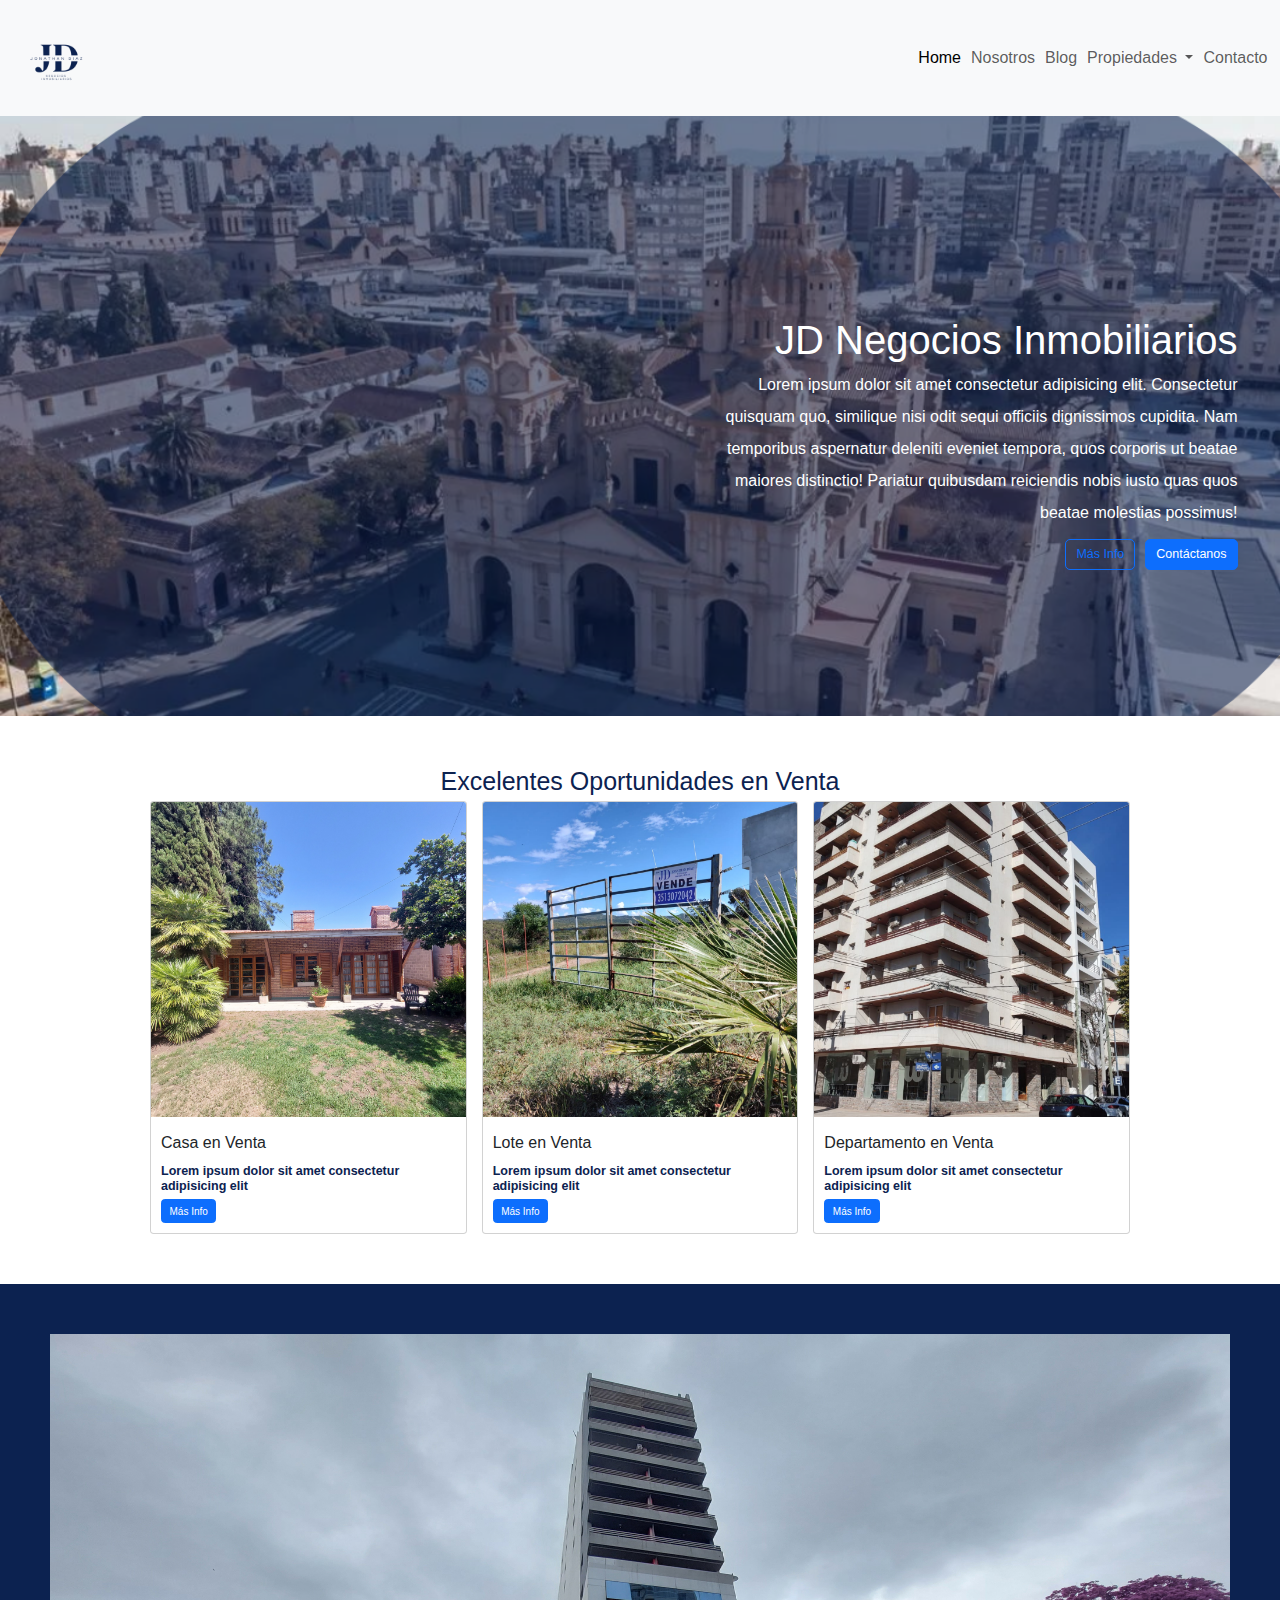
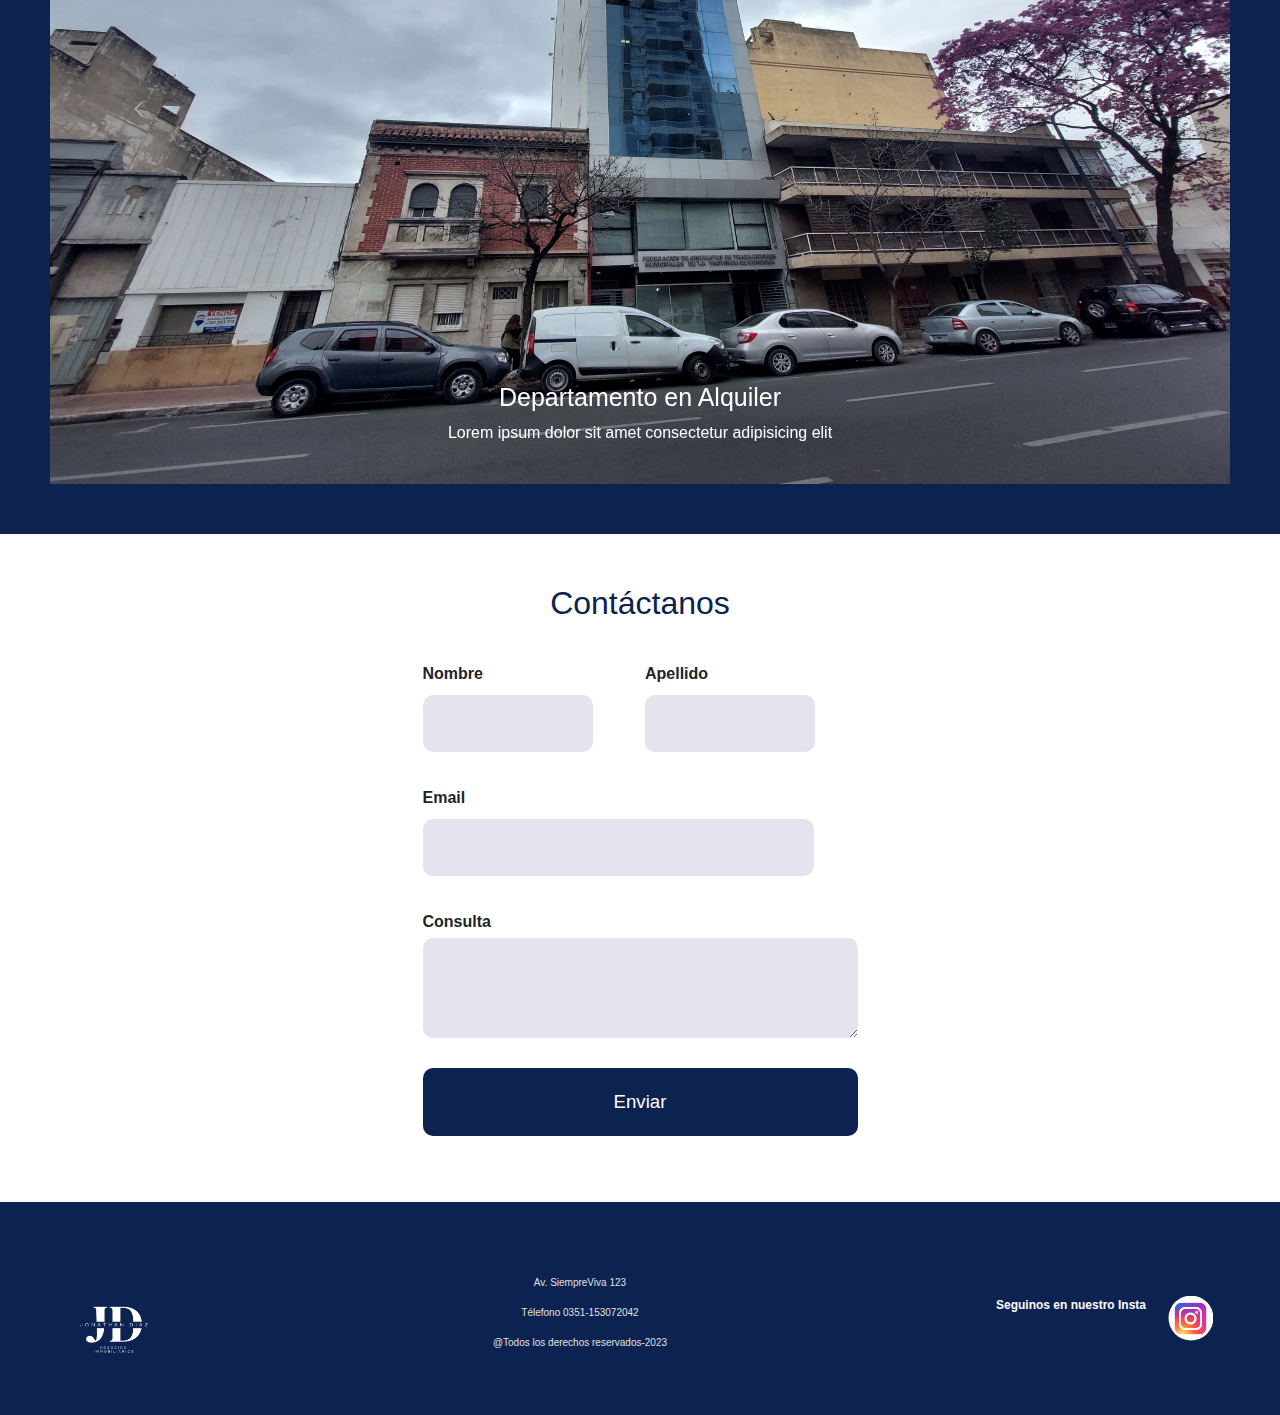
<file: index.html>
<html lang="en">
<head>
    <meta charset="UTF-8">
    <meta name="viewport" content="width=device-width, initial-scale=1.0">
    <title>JD Negocios Inmobiliarios</title>
    <link rel="shortcut icon" type="image/x-icon" href="img/favicon.ico">
    <link rel="stylesheet" href="https://cdn.jsdelivr.net/npm/bootstrap@5.2.3/dist/css/bootstrap.min.css">
    <link rel="stylesheet" href="style.css">
</head>
<body>
    <nav class="navbar sticky-top navbar-expand-lg navbar-light bg-light">
        <div class="container-fluid">
            <a class="navbar-brand" href="#">
                <img src="img/Logo.png" alt="Logo" width="100" height="" class="d-inline-block align-text-top">
            </a>
            <button class="navbar-toggler" type="button" data-bs-toggle="collapse" data-bs-target="#navbarNavDropdown" aria-controls="navbarNavDropdown" aria-expanded="false" aria-label="Toggle navigation">
            <span class="navbar-toggler-icon"></span>
            </button>
            <div class="collapse navbar-collapse justify-content-end" id="navbarNavDropdown">
            <ul class="navbar-nav">
            <li class="nav-item">
                <a class="nav-link active" aria-current="page" href="#">Home</a>
            </li>
            <li class="nav-item">
                <a class="nav-link" href="#">Nosotros</a>
            </li>
                <li class="nav-item">
                <a class="nav-link" href="blog.html">Blog</a>
            </li>
            <li class="nav-item dropdown">
                <a class="nav-link dropdown-toggle" href="#" id="navbarDropdownMenuLink" role="button" data-bs-toggle="dropdown" aria-expanded="false">
                    Propiedades
                </a>
                <ul class="dropdown-menu" aria-labelledby="navbarDropdownMenuLink">
                    <li><a class="dropdown-item" href="#ventas">Venta</a></li>
                    <li><a class="dropdown-item" href="#alquiler">Alquiler</a></li>
                    <li><a class="dropdown-item" href="#">Tasaciones</a></li>
                </ul>
            </li>
        </li>
        <li class="nav-item">
        <a class="nav-link" href="#Contáctanos">Contacto</a>
    </li>
            </ul>
            </div>
        </div>
    </nav>
    <header class="header"> 
        <div class="row">
            <div class="col-6"></div>
            <div class="contenedor_header col align-self-end ">
                <h2>JD Negocios Inmobiliarios</h2>
                <p>Lorem ipsum dolor sit amet consectetur adipisicing elit. Consectetur quisquam quo, similique nisi odit sequi officiis dignissimos cupidita. Nam temporibus aspernatur deleniti eveniet tempora, quos corporis ut beatae maiores distinctio! Pariatur quibusdam reiciendis nobis iusto quas quos beatae molestias possimus!</p>
            </div>
            <div class="contenedor_boton d-grid gap-2 d-md-flex justify-content-md-end">
                <button class="btn btn-outline-primary me-md-2 btn-lg" type="button">Más Info</button>
                <button class="btn btn-primary btn-lg" type="button">Contáctanos</button>
            </div>
        </div>
    </header>

    <main>
        <div class="titulo_propiedades">
            <h4 id="ventas">Excelentes Oportunidades en Venta</h4>
        </div>
        <div class="row contenedor_card">
            <div class="col-sm-4">
                <div class="card">
                    <img src="img/Casa.png" class="card-img-top" alt="Casa">
                    <div class="card-body">
                        <p class="card-title">Casa en Venta</p>
                        <h5 class="card-text">Lorem ipsum dolor sit amet consectetur adipisicing elit</h5>
                        <a href="#" class="btn btn-primary">Más Info</a>
                    </div>
                </div>
            </div>
            <div class="col-sm-4">
                <div class="card">
                    <img src="img/Lote.png" class="card-img-top" alt="Lote">
                    <div class="card-body">
                        <p class="card-title">Lote en Venta</p>
                        <h5 class="card-text">Lorem ipsum dolor sit amet consectetur adipisicing elit</h5>
                        <a href="#" class="btn btn-primary">Más Info</a>
                    </div>
                </div>
            </div>
            <div class="col-sm-4">
                <div class="card">
                    <img src="img/Depto.png" class="card-img-top" alt="Depto">
                    <div class="card-body">
                        <p class="card-title">Departamento en Venta</p>
                        <h5 class="card-text">Lorem ipsum dolor sit amet consectetur adipisicing elit</h5>
                        <a href="#" class="btn btn-primary">Más Info</a>
                    </div>
                </div>
            </div>
        </div>

        <div class="carouselDiseno" id="alquiler">
        <div id="carouselExampleFade" class="carousel slide carousel-fade" data-bs-ride="carousel">
            <div class="carousel-inner">
                <div class="carousel-item active">
                    <img src="img/depto alquiler.jpg" class="d-block w-100" height="750" alt="...">
                    <div class="carousel-caption d-none d-md-block">
                        <h4>Departamento en Alquiler</h4>
                        <p>Lorem ipsum dolor sit amet consectetur adipisicing elit</p>
                    </div>
                </div>
                <div class="carousel-item">
                    <img src="img/Casa alquiler.jpeg" class="d-block w-100" height="750" alt="...">
                    <div class="carousel-caption d-none d-md-block">
                        <h4>Casa en Alquiler</h4>
                        <p>Lorem ipsum dolor sit amet consectetur adipisicing elit</p>
                    </div>
                </div>
                <div class="carousel-item">
                    <img src="img/local alquiler.jpg" class="d-block w-100" height="750" alt="...">
                    <div class="carousel-caption d-none d-md-block">
                        <h4>Local en Alquiler</h4>
                        <p>Lorem ipsum dolor sit amet consectetur adipisicing elit</p>
                    </div>
                </div>
                </div>
            <button class="carousel-control-prev" type="button" data-bs-target="#carouselExampleFade" data-bs-slide="prev">
                <span class="carousel-control-prev-icon" aria-hidden="true"></span>
                <span class="visually-hidden">Previous</span>
            </button>
            <button class="carousel-control-next" type="button" data-bs-target="#carouselExampleFade" data-bs-slide="next">
                <span class="carousel-control-next-icon" aria-hidden="true"></span>
                <span class="visually-hidden">Next</span>
            </button>
        </div>
    </div>

    <div class="container">
        <h3 id="Contáctanos">Contáctanos</h3>
        <form action="" method="">
            <div class="section-inputs">
                <label for="name">
                    <span>Nombre</span>
                    <input id="name" name="name" />
                </label>
                <label for="username">
                    <span>Apellido</span>
                    <input id="username" name="username" />
                </label>
            </div>
            <label for="email">
                <span>Email</span>
                <input id="email" name="email" />
            </label>
            <div class="form-floating">
                <span>Consulta</span>
                <textarea class="form-control text" placeholder="Dejanos su consulta" id="floatingTextarea2" style="height: 100px" ></textarea>
                <label for="floatingTextarea2"></label>
            </div>
            <button type="submit" class="submit-btn">Enviar</button>
        </form>
    </div>

    </main>

    <footer class="footer">
        <div class="contenedor">
            <div class="barra">
                <a href="index.html" class="logo">
                    <img src="img/Logo blanco.png" alt="Logo" width="100" height="" class="d-inline-block align-text-top">
                </a>
                <div>
                <p class="parrafo-logo centrar-texto">Av. SiempreViva 123</p>
                <p class="parrafo-logo centrar-texto">Télefono 0351-153072042</p>
                <p class="parrafo-logo centrar-texto">@Todos los derechos reservados-2023</p>
                </div>
                <nav class="navegacion">
                    <p class="parrafo-redes centrar-texto">Seguinos en nuestro Insta</p>
                    <a href="https://www.instagram.com/jd.negociosinmobiliarios/?hl=es" class="navegacion__enlace"> <img src="img/logo insta.avif" alt="Logo Instagram" class="p-1 rounded-circle icono"></a>
                </nav>
            </div>
        </div>
    </footer>
</body>
<script src="https://cdn.jsdelivr.net/npm/bootstrap@5.2.3/dist/js/bootstrap.bundle.min.js"></script>
</html>
</file>
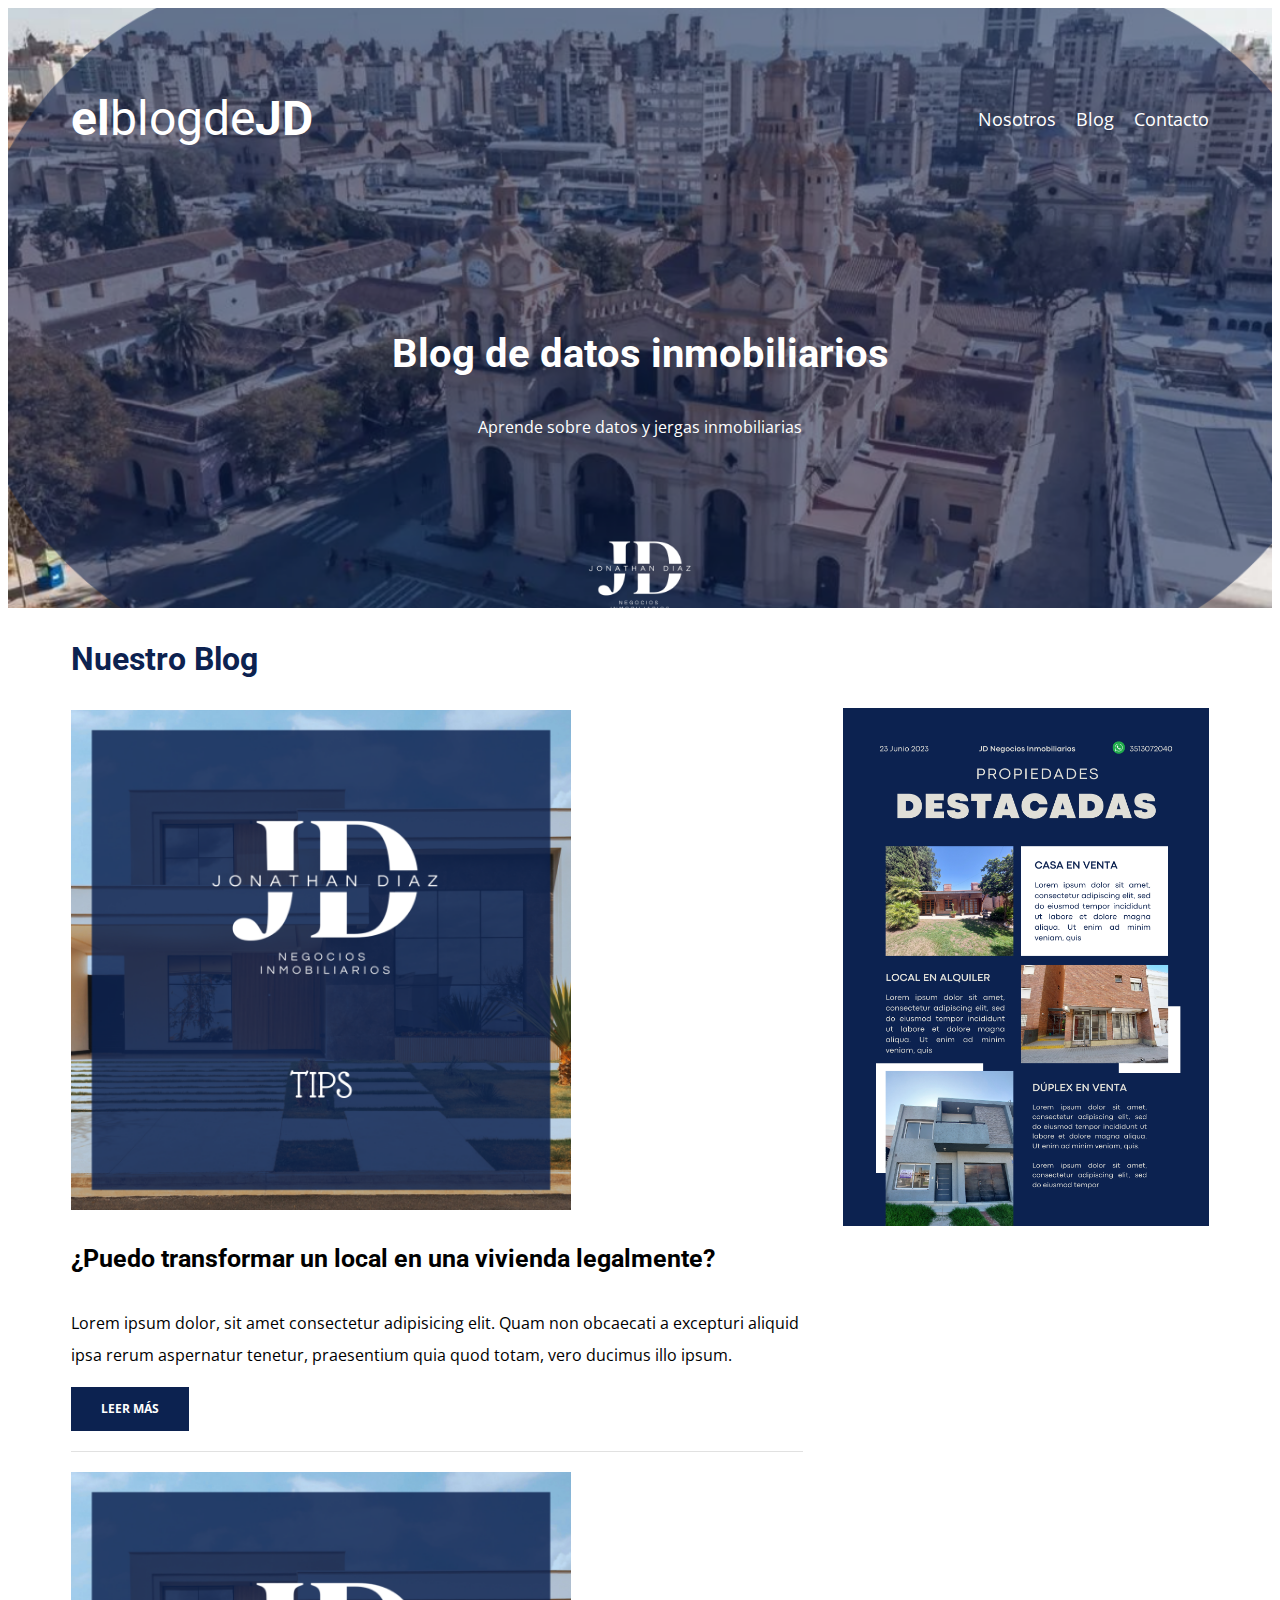
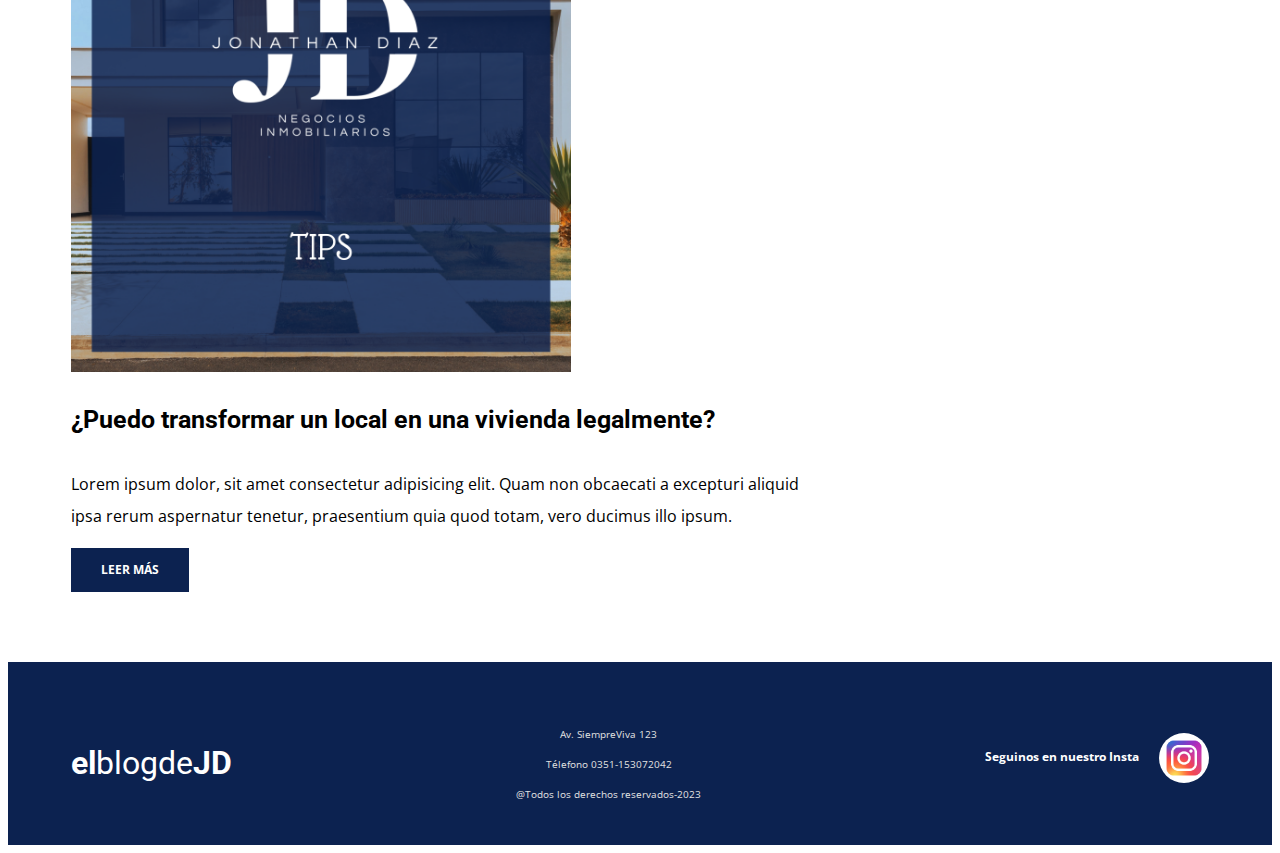
<file: blog.html>
<!DOCTYPE html>
<html lang="en">
<head>
    <meta charset="UTF-8">
    <meta name="viewport" content="width=device-width, initial-scale=1.0">
    <title>El Blog de JD</title>
    <link href="https://fonts.googleapis.com/css2?family=Krub:wght@400;700&family=Open+Sans&family=Roboto:wght@400;700&display=swap" rel="stylesheet">
    <link rel="shortcut icon" type="image/x-icon" href="img/favicon.ico">
    <link rel="stylesheet" href="style.css">

</head>
<body>
    <header class="header">
        <div class="contenedor">
            <div class="barra">
                <a href="index.html" class="logo">
                    <h1 class="logo__nombre no-margin centrar-texto"><span class="logo__bold">el</span>blogde<span class="logo__bold">JD</span></h1>
                </a>

                <nav class="navegacion">
                    <a href="#" class="navegacion__enlace">Nosotros</a>
                    <a href="blog.html" class="navegacion__enlace">Blog</a>
                    <a href="index.html" class="navegacion__enlace">Contacto</a>
                </nav>

            </div>
        </div>

        <div class="header__texto">
            <h2 class="no-margin">Blog de datos inmobiliarios</h2>
            <p class="no-margin">Aprende sobre datos y jergas inmobiliarias</p>
            <img src="img/Logo blanco.png" width="150px" height="200px">
        </div>
    </header>
    <div class="contenedor contenido-principal">
        <main class="blog">
            <h3>Nuestro Blog</h3>

            <article class="entrada">
                <div class="entrada__imagen">
                    <img class="centrar-texto" src="img/JDtips.png" alt="imagen blog">
                </div>

                <div class="entrada__contenido">
                    <h4 class="no-margin">¿Puedo transformar un local en una vivienda legalmente?</h4>
                    <p>Lorem ipsum dolor, sit amet consectetur adipisicing elit. Quam non obcaecati a excepturi aliquid ipsa rerum aspernatur tenetur, praesentium quia quod totam, vero ducimus illo ipsum.</p>
                    <a href="entrada.html" class="boton boton__primario">Leer más</a>
                </div>
            </article>

            <article class="entrada">
                <div class="entrada__imagen">
                    <img src="img/JDtips.png" alt="imagen blog">
                </div>

                <div class="entrada__contenido">
                    <h4 class="no-margin">¿Puedo transformar un local en una vivienda legalmente?</h4>
                    <p>Lorem ipsum dolor, sit amet consectetur adipisicing elit. Quam non obcaecati a excepturi aliquid ipsa rerum aspernatur tenetur, praesentium quia quod totam, vero ducimus illo ipsum.</p>
                    <a href="entrada.html" class="boton boton__primario">Leer más</a>
                </div>
            </article>
        </main>
        <aside class="sidebar">
            <a href="#"><img src="img/promocion.png" alt="Destacadas"></a>
        </aside>
    </div>
    <footer class="footer">
        <div class="contenedor">
            <div class="barra">
                <a href="index.html" class="logo">
                    <h3 class="logo__nombre--footer no-margin centrar-texto"><span class="logo__bold">el</span>blogde<span class="logo__bold">JD</span></h3>
                </a>
                <div>
                    <p class="parrafo-logo centrar-texto">Av. SiempreViva 123</p>
                    <p class="parrafo-logo centrar-texto">Télefono 0351-153072042</p>
                    <p class="parrafo-logo centrar-texto">@Todos los derechos reservados-2023</p>
                </div>
                <nav class="navegacion">
                    <p class="parrafo-redes centrar-texto">Seguinos en nuestro Insta</p>
                    <a href="https://www.instagram.com/jd.negociosinmobiliarios/?hl=es" class="navegacion__enlace"> <img src="img/logo insta.avif" alt="Logo Instagram" class="p-1 rounded-circle icono"></a>
                </nav>
            </div>
        </div>
    </footer>

</body>
</html>
</file>
<file: style.css>
:root {
    --colorPrincipal: #0c2250;
    --colorSecundario: #ffffff;
    --negro: #0000;
    --gris: #e1e1e1;

    --fuentePrincipal: 'Roboto', sans-serif;
    --fuenteSecundaria: 'Open Sans', sans-serif;
    --fuenteFormulario: 'Ubuntu', sans-serif;
}
html {
    box-sizing: border-box;
    font-size: 62.5%; /*1 rem = 10px*/
}
*,*:before, *:after {
    box-sizing: inherit;
}
body {
    font-family: var(--fuenteSecundaria);
    font-size: 1.6rem;
    line-height: 2;
    overflow-x: hidden;
}

/*Globales*/
.contenedor {
    max-width: 120rem;
    width: 90%;
    margin: 0 auto;
}
a {
    text-decoration: none;
}
h1, h2, h3, h4 {
    font-family: var(--fuentePrincipal);
    line-height: 1.2;
}
h1 {
    font-size: 4.8rem;
}
h2 {
    font-size: 4rem;
}
h3 {
    font-size: 3.2rem;
    color: var(--colorPrincipal);
}
h4 {
    font-size: 2.5rem;
}
h5 {
    color: var(--colorPrincipal);
    font-weight: bold;
}
img{
    max-width: 100%;
}

.centrar-texto {
    text-align: center;
}

/*Header*/
.header {
    background-image: url(img/cordoba.png);
    height: 60rem;
    background-size: cover;
    background-repeat: no repeat;
    background-position: center center;
}
.contenedor_header{
    text-align: end;
    color: var(--colorSecundario);
    padding-top: 20rem;
    padding-right: 5rem;
    padding-left: 5rem;
}
.contenedor_boton{
    text-align: end;
    color: var(--colorSecundario);
    padding-right: 5rem;
    padding-left: 5rem;
}
.header__texto {
    text-align: center;
    color: var(--colorSecundario);
    margin-top: 5rem;
}
.header__principal {
    color: var(--colorSecundario);
    margin-top: 5rem;
}
@media (min-width: 768px) {
    .header__texto {
        margin-top: 15rem;
    }
}

/*Navegacion*/
.barra {
    padding-top: 5rem;
}
@media (min-width: 768px) {
    .barra {
        display: flex;
        justify-content: space-between;
        align-items: center;
    }
}
.logo {
    color: var(--colorSecundario);
}
.logo__nombre {
    font-weight: 400;
}
.logo__bold {
    font-weight: 700;
}
@media (min-width: 768px) {
    .navegacion {
        display: flex;
        gap: 2rem;
    }
}
.navegacion__enlace {
    display: block;
    text-align: center;
    font-size: 1.8rem;
    color: var(--colorSecundario);
}

/*Main*/
.titulo_propiedades{
    text-align: center;
    margin-top: 5rem;
    color: var(--colorPrincipal);
}
.contenedor_card{
    justify-content: center;
    padding: 0rem 15rem;
}
/*Cuerpo*/
@media (min-width: 1024px) {
    .contenido-principal {
        display: grid;
        grid-template-columns: 2fr 1fr;
        column-gap: 4rem;
    }
}
.carouselDiseno{
    background-color: #0c2250;
    padding: 5rem;
    margin-top: 5rem;
    margin-bottom: 5rem;
}

/*Blog*/
.entrada {
    border-bottom: 1px solid var(--gris);
    margin-bottom: 2rem;
}
.entrada:last-of-type {
    border: none;
    margin-bottom: 0;
}
@media (min-width: 768px){
    .entrada__imagen {
        width: 50rem;
        height: 50rem;
    }
}
.boton {
    display: block;
    font-family: var(--fuenteSecundaria);
    color: var(--colorSecundario);
    text-align: center;
    padding: 1rem 3rem;
    font-size: 1.2rem;
    text-transform: uppercase;
    font-weight: 700;
    margin-bottom: 2rem;
}
@media (min-width: 768px) {
    .boton {
        display: inline-block;
    }
}
.boton__primario {
    background-color: var(--colorPrincipal);
}
.boton__secundario {
    background-color: var(--colorPrincipal);
}
.curso {
    list-style: none;
}

/*Destacados*/
.sidebar {
    margin-top: 10rem;
}

/*Footer*/
.footer {
    background-color: var(--colorPrincipal);
    padding-bottom: 3rem;
    margin-top: 5rem;
}
.logo__nombre--footer {
    color: var(--colorSecundario);
    font-weight: 400;
}
.parrafo-logo {
    font-size: 1rem;
    color: var(--gris);
}
.parrafo-redes {
    color: var(--colorSecundario);
    font-size: 1.2rem;
    font-weight: bold;

}
.icono{
    width: 50px;
    border-radius: 100%;
}

/*Formulario*/
.container {
    margin: auto;
    display: flex;
    flex-direction: column;
    align-items: center;
    justify-content: center;
    gap: 30px;
    width: 450px;
}
.buttons {
    align-self: flex-start;
    display: flex;
    gap: 20px;
}
.section-inputs {
    display: flex;
    gap: 10px;
    width: 100%;
}

form {
    display: flex;
    flex-direction: column;
    align-items: stretch;
    gap: 30px;
}
label {
    display: flex;
    flex-direction: column;
    gap: 5px;
}
span {
    font-weight: 700;
}

.section-inputs label input {
    width: 80%;
    background-color: #e3e4ee;
    border: none;
    padding: 10px 20px;
    border-radius: 10px;
    outline: none;
    font-size: 14pt;
}
label input {
    width: 90%;
    background-color: #e3e4ee;
    border: #0c2250;
    padding: 10px 20px;
    border-radius: 10px;
    outline:#0c2250;
    font-size: 14pt;
    transition: background-color 0.2s, border 0.2s, box-shadow 0.2s;
}
label input:hover {
    border: solid 1px black;
}
label input:focus {
    background-color: #e3e4ee;
    border: solid 1px black;
}
.text{
    background-color: #e3e4ee;
    border: #0c2250;
    border-radius: 10px;
}
.text:hover {
    border: solid 1px black;
}
text:focus {
    background-color: #0c2250;
    border: solid 1px black;
}
.submit-btn {
    background-color: #0c2250;
    color: white;
    font-weight: 500;
    font-size: 14pt;
    text-align: center;
    padding: 15px;
    border: none;
    border-radius: 10px;
    cursor: pointer;
}
.submit-btn:hover {
    opacity: 0.75;
}
</file>
